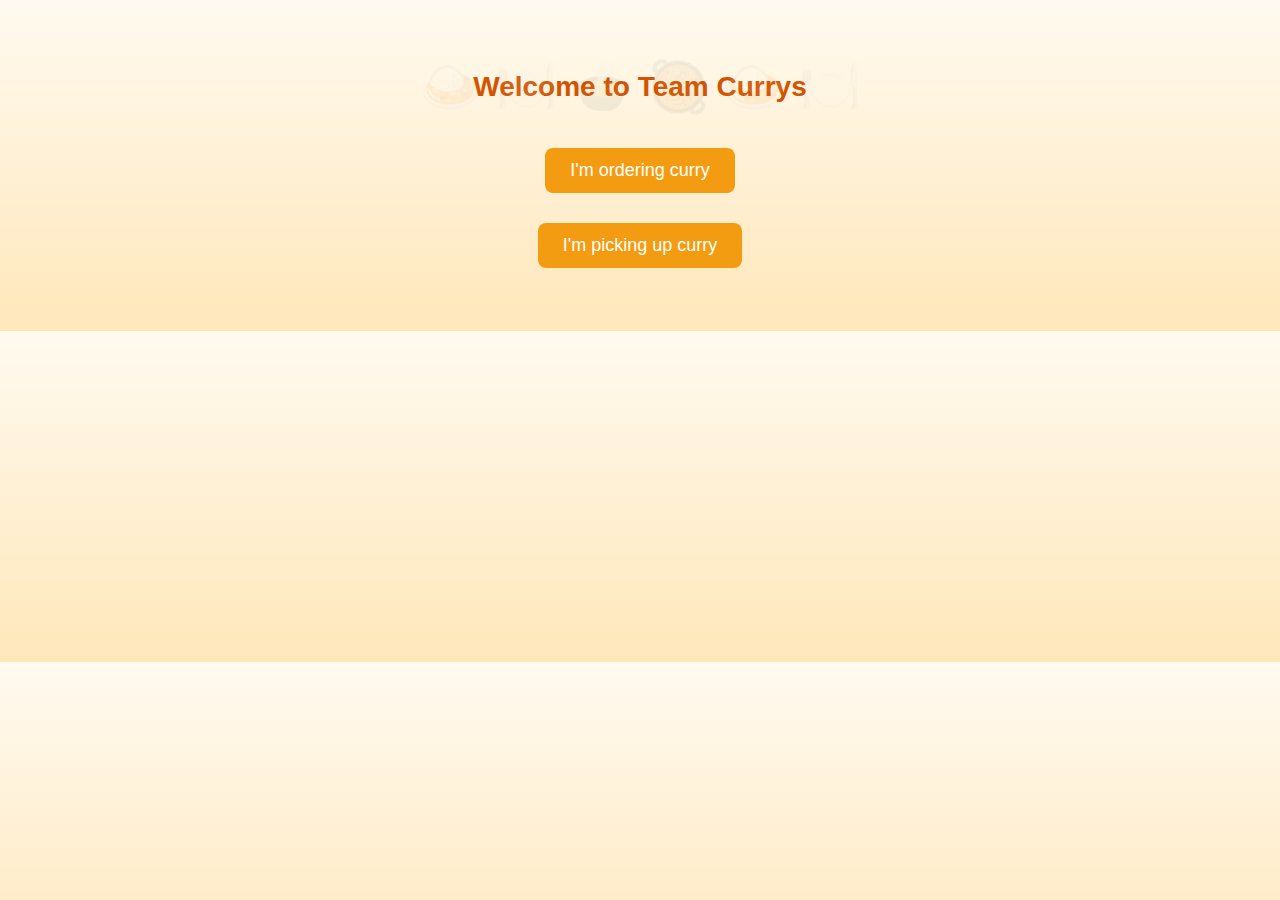
<file: index.html>
<!DOCTYPE html>
<html>
<head>
  <title>Team Currys 🍛</title>
  <link rel="stylesheet" href="/static/style.css">
</head>
<body>
  <h2>Welcome to Team Currys</h2>

  <a href="/form">I'm ordering curry</a><br>
  <a href="/taker">I'm picking up curry</a>

  <!-- 🖼️ Add the image below the links -->
  <!-- <div style="margin-top: 30px;">
    <img src="/static/team_photo.jpg" alt="Team Currys" style="width: 80%; max-width: 600px; border-radius: 12px; box-shadow: 0 4px 10px rgba(0,0,0,0.3);">
  </div> -->
</body>
</html>
</file>
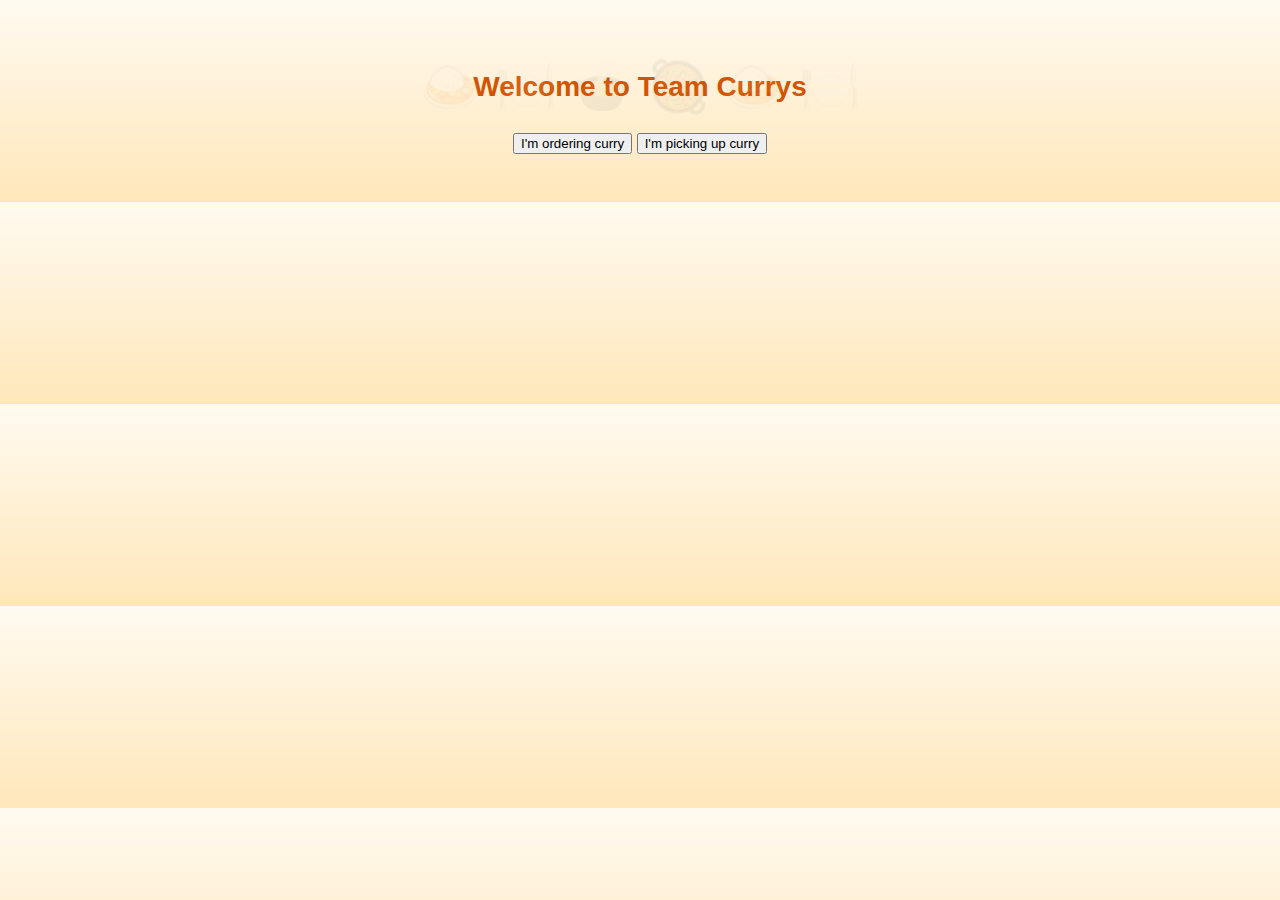
<file: templates/index.html>
<!DOCTYPE html>
<html lang="en">
<head>
  <meta charset="UTF-8">
  <title>Team Currys</title>
  <link rel="stylesheet" href="/static/style.css">
</head>
<body>
  <div class="container">
    <h2>Welcome to Team Currys</h2>
    <button onclick="window.location.href='/form?role=member'">I'm ordering curry</button>
    <button onclick="window.location.href='/taker?role=taker'">I'm picking up curry</button>
  </div>
</body>
</html>
</file>
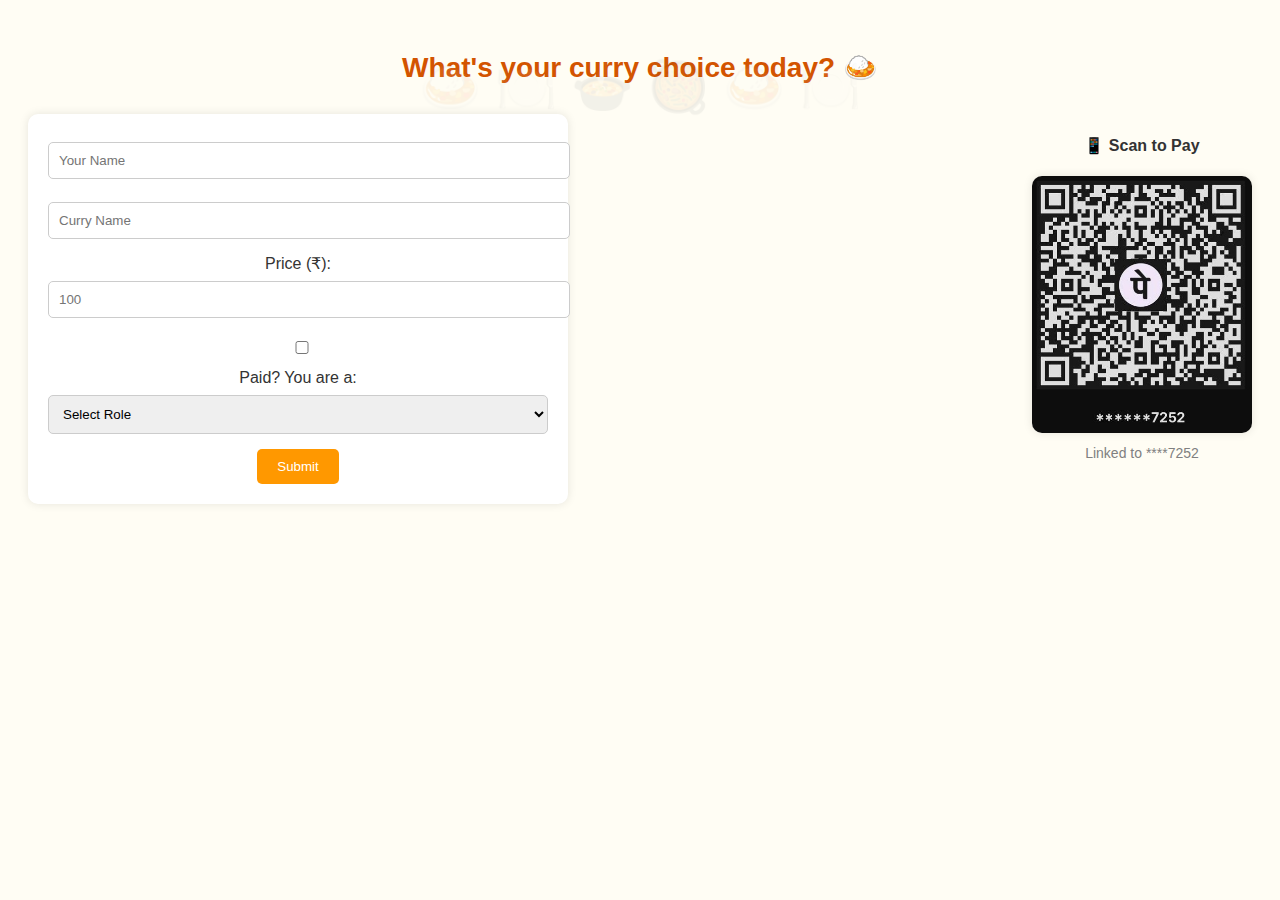
<file: templates/form.html>
<!DOCTYPE html>
<html>
<head>
  <title>Curry Choice</title>
  <link rel="stylesheet" href="/static/style.css">
  <style>
    body {
      font-family: Arial, sans-serif;
      padding: 20px;
      background: #fffdf4;
    }

    .form-container {
      display: flex;
      justify-content: space-between;
      align-items: flex-start;
      gap: 40px;
    }

    form {
      flex: 1;
      max-width: 500px;
      background: #fff;
      padding: 20px;
      border-radius: 10px;
      box-shadow: 0 0 10px rgba(0,0,0,0.1);
    }

    form input,
    form select {
      width: 100%;
      padding: 10px;
      margin-top: 8px;
      margin-bottom: 15px;
      border-radius: 5px;
      border: 1px solid #ccc;
    }

    form button {
      padding: 10px 20px;
      background: #ff9800;
      color: white;
      border: none;
      border-radius: 5px;
      cursor: pointer;
    }

    .qr-section {
      text-align: center;
    }

    .qr-section img {
      width: 220px;
      border-radius: 10px;
      box-shadow: 0 0 10px rgba(0,0,0,0.1);
    }

    .qr-section p {
      font-size: 14px;
      color: gray;
      margin-top: 8px;
    }
  </style>
</head>
<body>
  <h2>What's your curry choice today? 🍛</h2>

  <div class="form-container">
    <form method="POST" action="/submit">
      <input type="text" name="name" placeholder="Your Name" required>
      <input type="text" name="curry" placeholder="Curry Name" required>

      <label for="price">Price (₹):</label>
      <input type="number" name="price" placeholder="100" required>

      <label><input type="checkbox" name="paid"> Paid?</label>

      <label for="role">You are a:</label>
      <select name="role" required>
        <option value="">Select Role</option>
        <option value="member">Team Member</option>
        <option value="taker">Curry Taker</option>
      </select>

      <button type="submit">Submit</button>
    </form>

    <div class="qr-section">
      <h4>📱 Scan to Pay</h4>
      <img src="/static/Image/phonepe.jpg" alt="PhonePe QR">
      <p>Linked to ****7252</p>
    </div>
  </div>
</body>
</html>
</file>
<file: static/style.css>
/* body {
  font-family: sans-serif;
  padding: 20px;
}
input, button {
  margin: 10px;
  padding: 10px;
  font-size: 16px;
} */



body {
  font-family: 'Segoe UI', Tahoma, Geneva, Verdana, sans-serif;
  background-color: #fff8e7;
  color: #333;
  padding: 40px;
  text-align: center;
}

h2 {
  font-size: 28px;
  color: #d35400;
  margin-bottom: 30px;
}

a {
  display: inline-block;
  margin: 15px;
  padding: 12px 25px;
  background-color: #f39c12;
  color: white;
  text-decoration: none;
  border-radius: 8px;
  font-size: 18px;
  transition: background-color 0.3s ease;
}

a:hover {
  background-color: #e67e22;
}



body {
  font-family: 'Fredoka', sans-serif;
  background: linear-gradient(to bottom, #fffaf0, #ffe7ba);
  color: #333;
  padding: 40px;
  text-align: center;
  position: relative;
  overflow: hidden;
}

body::before {
  content: "🍛 🍽️ 🍲 🥘 🍛 🍽️";
  position: absolute;
  top: 50px;
  left: 0;
  width: 100%;
  font-size: 50px;
  animation: floatCurry 15s linear infinite;
  white-space: nowrap;
  opacity: 0.08;
}

@keyframes floatCurry {
  0% { transform: translateX(100%); }
  100% { transform: translateX(-100%); }
}
</file>
